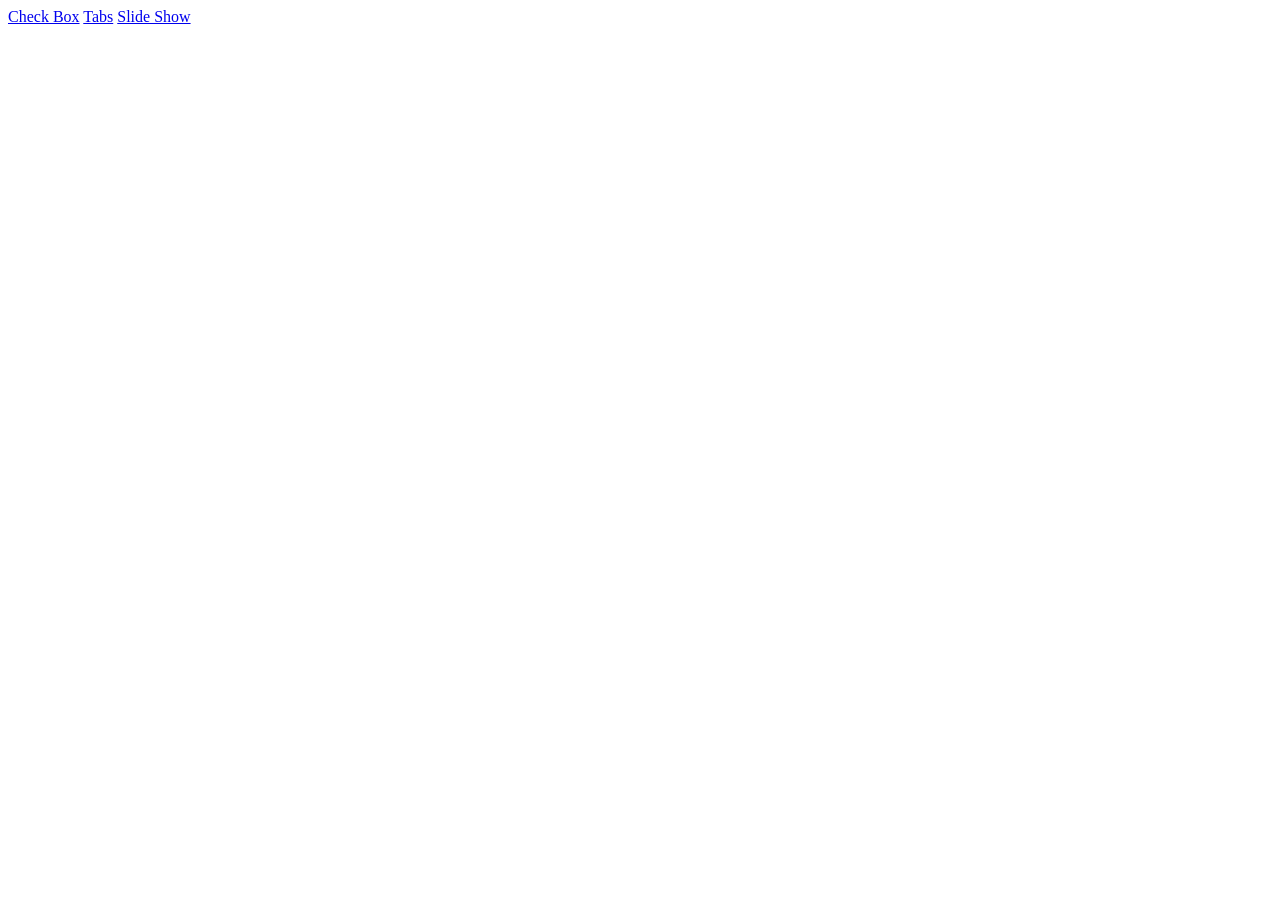
<file: index.html>
<!doctype html>
<html lang="en">
  <head>
    <meta charset="UTF-8" />
    <meta name="viewport" content="width=device-width, initial-scale=1.0" />
    <title>Document</title>
  </head>
  <body>
    <a href="./check-all.html">Check Box</a>
    <a href="./tabs.html">Tabs</a>
    <a href="./slideshow.html">Slide Show</a>
  </body>
</html>
</file>
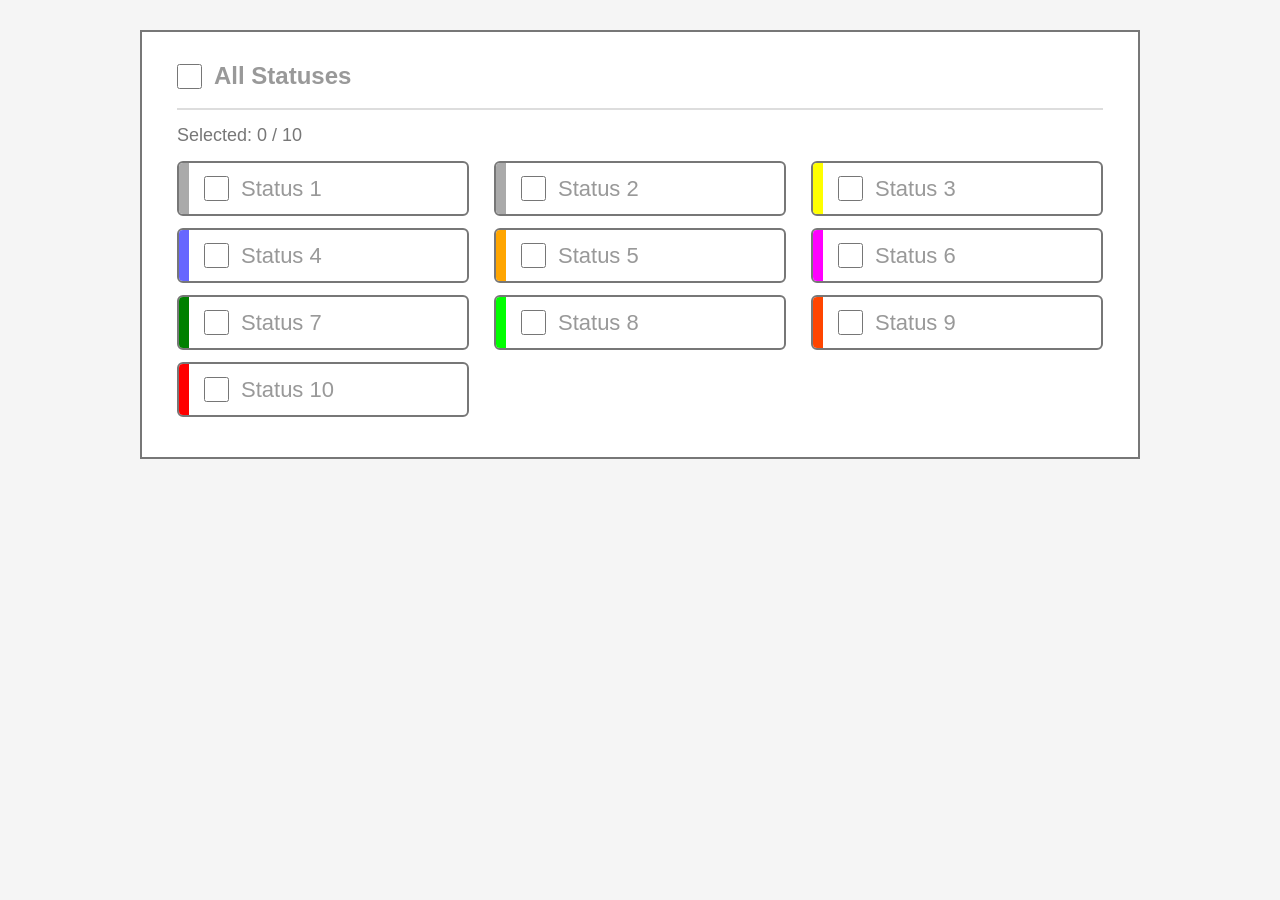
<file: check-all.html>
<!doctype html>
<html lang="en">
  <head>
    <meta charset="UTF-8" />
    <meta name="viewport" content="width=device-width, initial-scale=1.0" />

    <title>Check All</title>

    <link rel="stylesheet" href="./css/check-all.css" />
  </head>

  <body>
    <div class="container">
      <!-- Checkbox chính -->
      <label class="check-all">
        <input type="checkbox" id="check-all" />
        <span>All Statuses</span>
      </label>

      <!-- Số lượng đã chọn -->
      <p class="selected-count">
        Selected:
        <span id="selected-count">0</span>
        / 10
      </p>

      <!-- Danh sách -->
      <div class="status-list">
        <label class="status status-1">
          <input type="checkbox" class="status-checkbox" name="status" />
          <span>Status 1</span>
        </label>

        <label class="status status-2">
          <input type="checkbox" class="status-checkbox" name="status" />
          <span>Status 2</span>
        </label>

        <label class="status status-3">
          <input type="checkbox" class="status-checkbox" name="status" />
          <span>Status 3</span>
        </label>

        <label class="status status-4">
          <input type="checkbox" class="status-checkbox" name="status" />
          <span>Status 4</span>
        </label>

        <label class="status status-5">
          <input type="checkbox" class="status-checkbox" name="status" />
          <span>Status 5</span>
        </label>

        <label class="status status-6">
          <input type="checkbox" class="status-checkbox" name="status" />
          <span>Status 6</span>
        </label>

        <label class="status status-7">
          <input type="checkbox" class="status-checkbox" name="status" />
          <span>Status 7</span>
        </label>

        <label class="status status-8">
          <input type="checkbox" class="status-checkbox" name="status" />
          <span>Status 8</span>
        </label>

        <label class="status status-9">
          <input type="checkbox" class="status-checkbox" name="status" />
          <span>Status 9</span>
        </label>

        <label class="status status-10">
          <input type="checkbox" class="status-checkbox" name="status" />
          <span>Status 10</span>
        </label>
      </div>
    </div>

    <script src="./js/check-all.js"></script>
  </body>
</html>
</file>
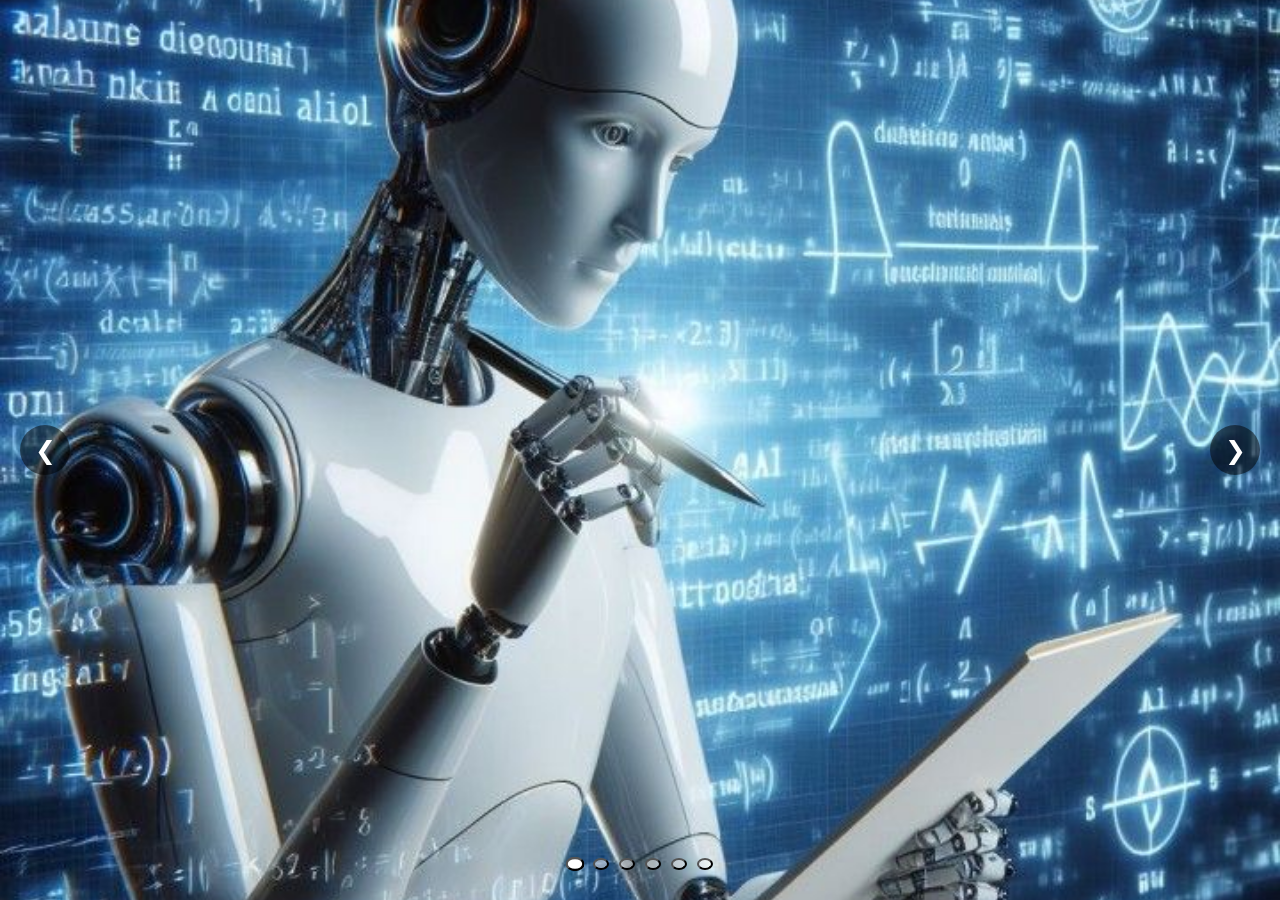
<file: slideshow.html>
<!doctype html>
<html lang="en">
  <head>
    <meta charset="UTF-8" />
    <meta name="viewport" content="width=device-width, initial-scale=1.0" />
    <title>Slide Show</title>
    <link rel="stylesheet" href="./css/slideshow.css" />
  </head>
  <body>
    <div class="slideshow">
      <div class="slides">
        <div class="slide-item active">
          <img src="./img/slide-1.jpg" alt="Slide 1" />
        </div>

        <div class="slide-item">
          <img src="./img/slide-2.jpg" alt="Slide 2" />
        </div>

        <div class="slide-item">
          <img src="./img/slide-3.jpg" alt="Slide 3" />
        </div>

        <div class="slide-item">
          <img src="./img/slide-4.jpg" alt="Slide 4" />
        </div>

        <div class="slide-item">
          <img src="./img/slide-5.jpg" alt="Slide 5" />
        </div>

        <div class="slide-item">
          <img src="./img/slide-6.jpg" alt="Slide 6" />
        </div>
      </div>

      <button class="slide-btn prev-btn">&#10094;</button>

      <button class="slide-btn next-btn">&#10095;</button>

      <div class="pagination"></div>
    </div>
    <script src="./js/slideshow.js"></script>
  </body>
</html>
</file>
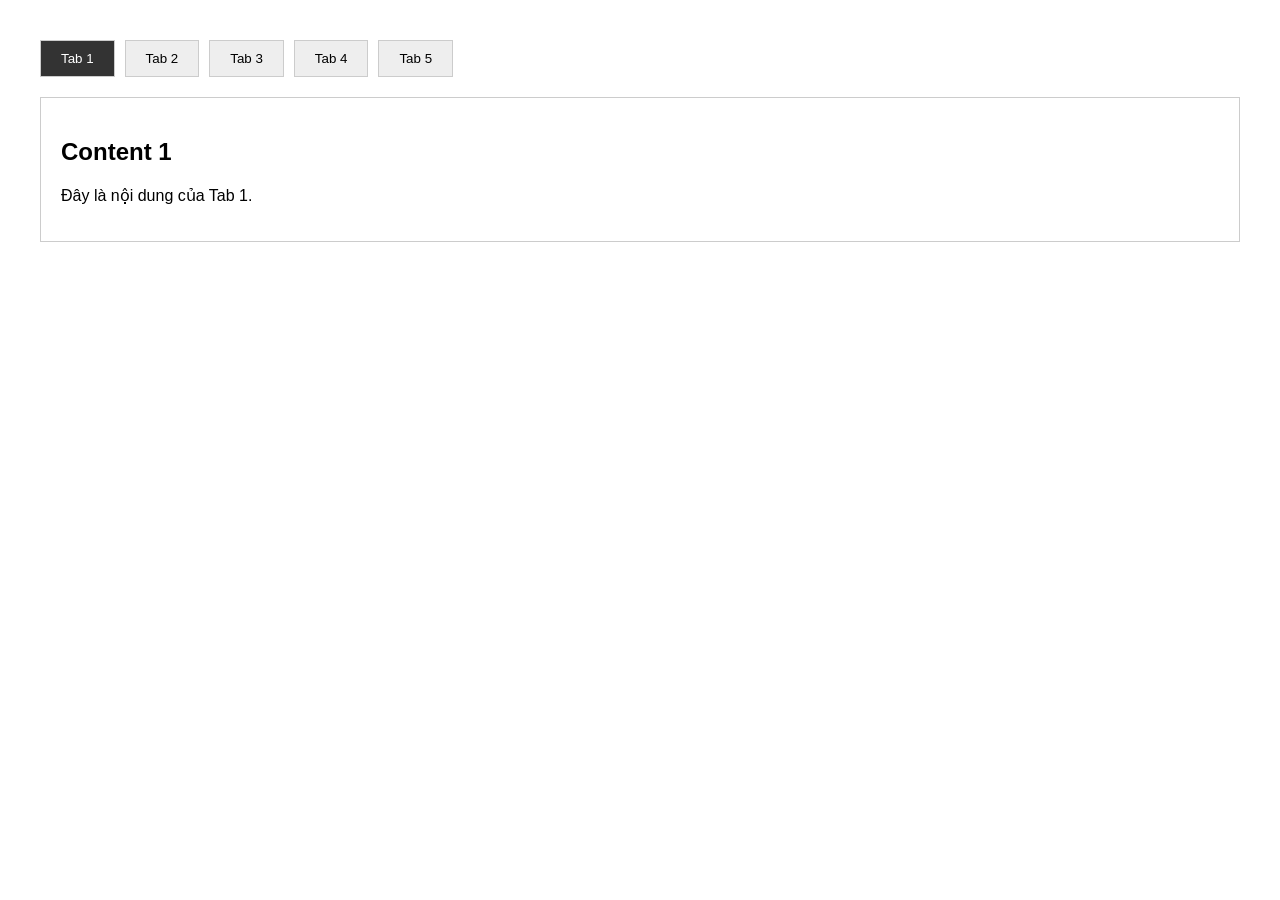
<file: tabs.html>
<!doctype html>
<html lang="en">
  <head>
    <meta charset="UTF-8" />
    <meta name="viewport" content="width=device-width, initial-scale=1.0" />

    <title>Tabs</title>

    <link rel="stylesheet" href="css/tabs.css" />
  </head>

  <body>
    <div class="tabs">
      <button class="tab-item active">Tab 1</button>
      <button class="tab-item">Tab 2</button>
      <button class="tab-item">Tab 3</button>
      <button class="tab-item">Tab 4</button>
      <button class="tab-item">Tab 5</button>
    </div>

    <div class="tab-content active">
      <h2>Content 1</h2>
      <p>Đây là nội dung của Tab 1.</p>
    </div>

    <div class="tab-content">
      <h2>Content 2</h2>
      <p>Đây là nội dung của Tab 2.</p>
    </div>

    <div class="tab-content">
      <h2>Content 3</h2>
      <p>Đây là nội dung của Tab 3.</p>
    </div>

    <div class="tab-content">
      <h2>Content 4</h2>
      <p>Đây là nội dung của Tab 4.</p>
    </div>

    <div class="tab-content">
      <h2>Content 5</h2>
      <p>Đây là nội dung của Tab 5.</p>
    </div>

    <script src="js/tabs.js"></script>
  </body>
</html>
</file>
<file: css/check-all.css>
* {
  box-sizing: border-box;
  margin: 0;
  padding: 0;
}

body {
  font-family: Arial, sans-serif;
  background: #f5f5f5;
  padding: 30px;
}

.container {
  max-width: 1000px;
  margin: 0 auto;

  background: white;

  border: 2px solid #777;
  padding: 30px 35px 40px;
}

/* =========================
   CHECKBOX CHÍNH
========================= */

.check-all {
  display: flex;
  align-items: center;
  gap: 12px;

  padding-bottom: 18px;

  border-bottom: 2px solid #ddd;

  color: #999;

  font-size: 24px;
  font-weight: bold;

  cursor: pointer;
}

.check-all input {
  width: 25px;
  height: 25px;

  cursor: pointer;
}

/* =========================
   SỐ LƯỢNG
========================= */

.selected-count {
  margin-top: 15px;
  margin-bottom: 15px;

  color: #777;
  font-size: 18px;
}

/* =========================
   DANH SÁCH STATUS
========================= */

.status-list {
  display: grid;

  grid-template-columns: repeat(3, 1fr);

  gap: 12px 25px;
}

/* =========================
   MỖI STATUS
========================= */

.status {
  height: 55px;

  display: flex;
  align-items: center;

  position: relative;

  border: 2px solid #777;
  border-radius: 6px;

  color: #999;

  font-size: 22px;

  cursor: pointer;
}

/* Checkbox con */

.status input {
  width: 25px;
  height: 25px;

  margin-left: 25px;
  margin-right: 12px;

  cursor: pointer;
}

/* =========================
   THANH MÀU BÊN TRÁI
========================= */

.status::before {
  content: "";

  position: absolute;

  top: 0;
  left: 0;

  width: 10px;
  height: 100%;

  border-radius: 4px 0 0 4px;
}

/* Màu từng status */

.status-1::before {
  background: #aaa;
}

.status-2::before {
  background: #aaa;
}

.status-3::before {
  background: yellow;
}

.status-4::before {
  background: #6666ff;
}

.status-5::before {
  background: orange;
}

.status-6::before {
  background: magenta;
}

.status-7::before {
  background: green;
}

.status-8::before {
  background: lime;
}

.status-9::before {
  background: orangered;
}

.status-10::before {
  background: red;
}
</file>
<file: css/slideshow.css>
* {
  box-sizing: border-box;
}

body {
  margin: 0;
  font-family: Arial, sans-serif;
}

.slideshow {
  width: 100%;
  height: 100vh;
  position: relative;
  overflow: hidden;
}

.slides {
  width: 100%;
  height: 100%;
  position: relative;
}

.slide-item {
  width: 100%;
  height: 100%;
  position: absolute;
  top: 0;
  left: 0;

  transform: translateX(100%);
}

.slide-item img {
  width: 100%;
  height: 100%;
  display: block;
  object-fit: cover;
}

/* Slide đang hiển thị */
.slide-item.active {
  transform: translateX(0);
}

/* Slide chạy sang trái */
.slide-item.prev {
  transform: translateX(-100%);
}

/* Slide chạy sang phải */
.slide-item.next {
  transform: translateX(100%);
}

.slide-item.active,
.slide-item.prev,
.slide-item.next {
  transition: transform 500ms ease;
}

/* Button */

.slide-btn {
  position: absolute;
  top: 50%;
  transform: translateY(-50%);

  width: 50px;
  height: 50px;

  border: none;
  border-radius: 50%;

  background: rgba(0, 0, 0, 0.5);
  color: white;

  font-size: 25px;
  cursor: pointer;

  z-index: 10;
}

.slide-btn:hover {
  background: rgba(0, 0, 0, 0.8);
}

.prev-btn {
  left: 20px;
}

.next-btn {
  right: 20px;
}

/* Pagination */

.pagination {
  position: absolute;

  left: 50%;
  bottom: 30px;

  transform: translateX(-50%);

  display: flex;
  gap: 10px;

  z-index: 10;
}

.pagination-item {
  width: 12px;
  height: 12px;

  border-radius: 50%;

  background: rgba(255, 255, 255, 0.5);

  cursor: pointer;

  transition: 0.2s;
}

.pagination-item.active {
  background: white;
  transform: scale(1.2);
}
</file>
<file: css/tabs.css>
* {
  box-sizing: border-box;
}

body {
  font-family: Arial, sans-serif;
  margin: 40px;
}

.tabs {
  display: flex;
  gap: 10px;
  margin-bottom: 20px;
}

.tab-item {
  padding: 10px 20px;
  border: 1px solid #ccc;
  cursor: pointer;
  background: #eee;
}

.tab-item.active {
  background: #333;
  color: white;
}

.tab-content {
  display: none;
  padding: 20px;
  border: 1px solid #ccc;
}

.tab-content.active {
  display: block;
}
</file>
